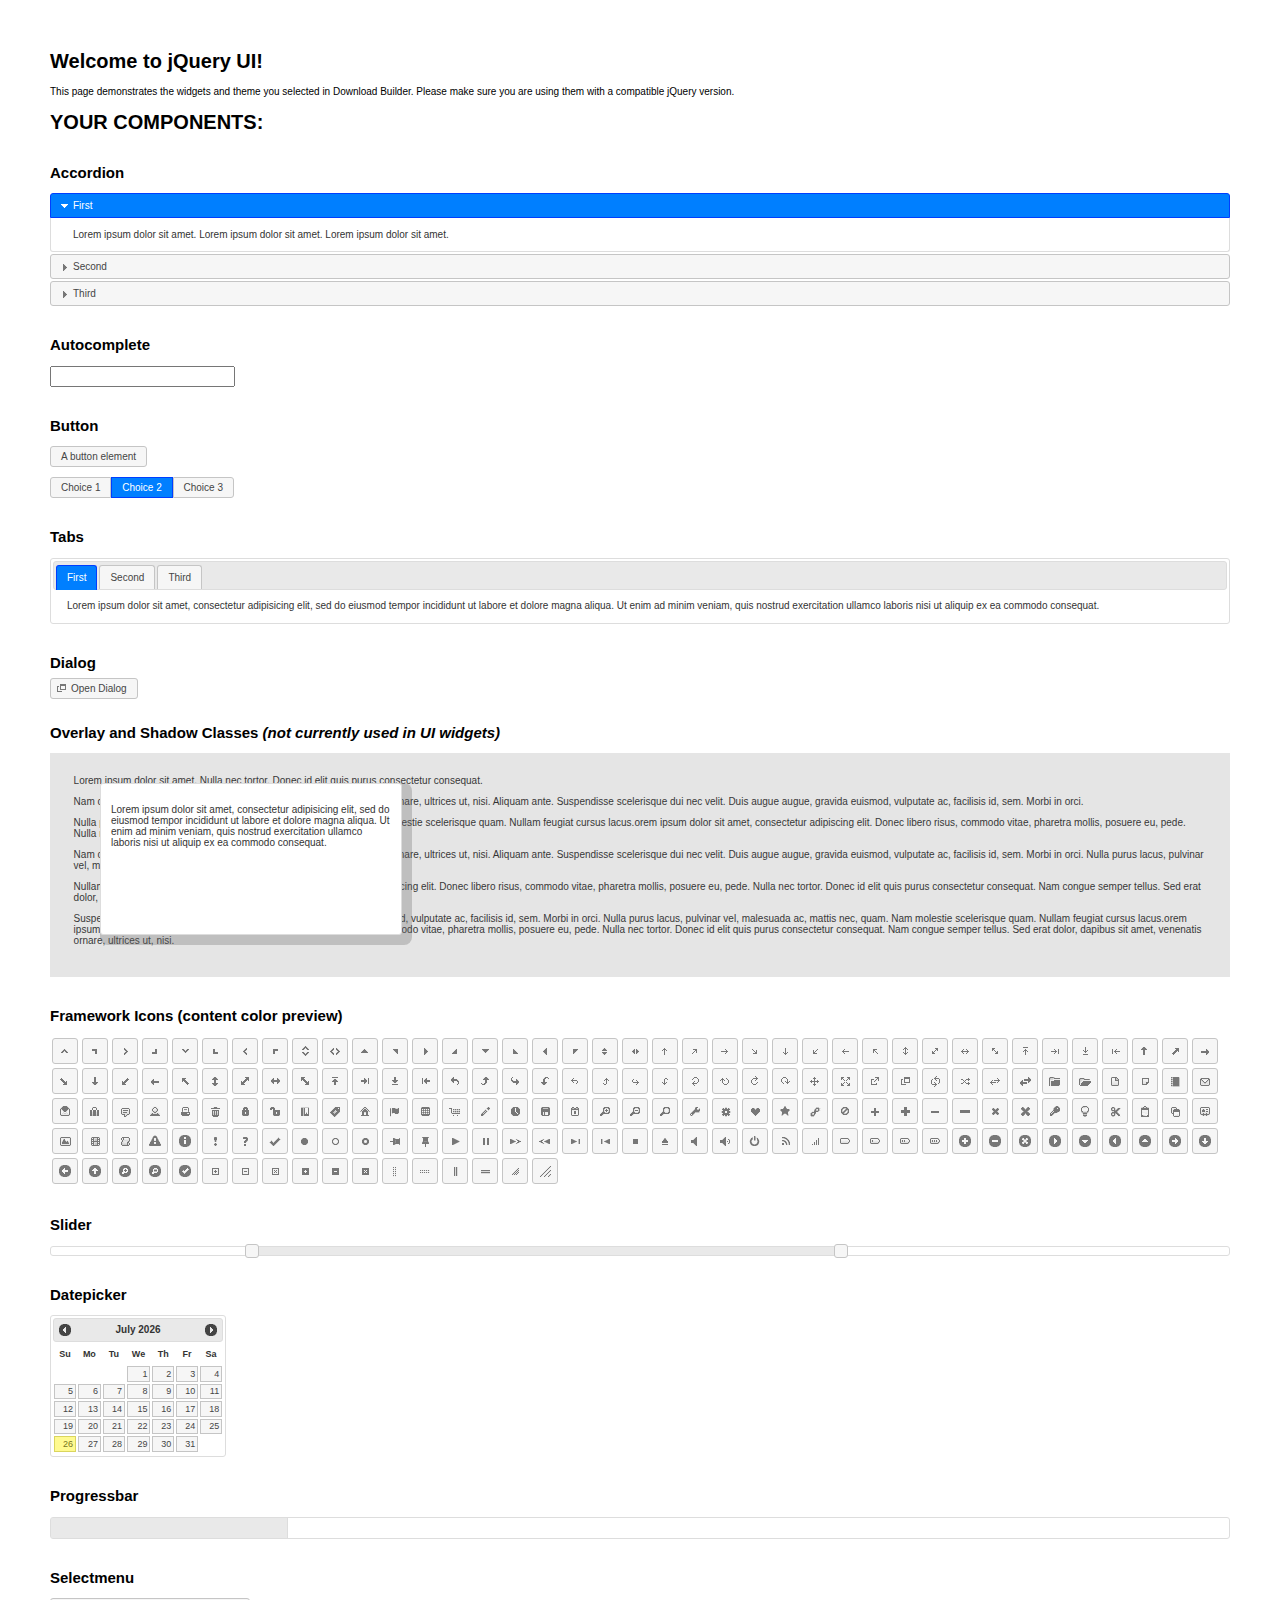
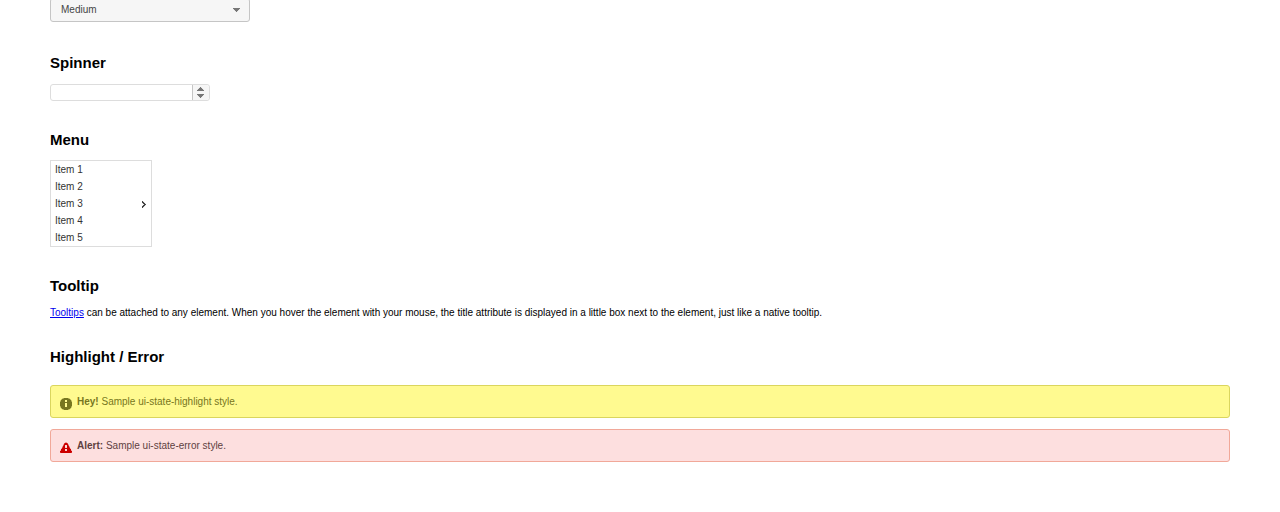
<file: lib/jquery-ui/index.html>
<!doctype html>
<html lang="us">
<head>
	<meta charset="utf-8">
	<title>jQuery UI Example Page</title>
	<link href="jquery-ui.css" rel="stylesheet">
	<style>
	body{
		font: 62.5% "Trebuchet MS", sans-serif;
		margin: 50px;
	}
	.demoHeaders {
		margin-top: 2em;
	}
	#dialog-link {
		padding: .4em 1em .4em 20px;
		text-decoration: none;
		position: relative;
	}
	#dialog-link span.ui-icon {
		margin: 0 5px 0 0;
		position: absolute;
		left: .2em;
		top: 50%;
		margin-top: -8px;
	}
	#icons {
		margin: 0;
		padding: 0;
	}
	#icons li {
		margin: 2px;
		position: relative;
		padding: 4px 0;
		cursor: pointer;
		float: left;
		list-style: none;
	}
	#icons span.ui-icon {
		float: left;
		margin: 0 4px;
	}
	.fakewindowcontain .ui-widget-overlay {
		position: absolute;
	}
	select {
		width: 200px;
	}
	</style>
</head>
<body>

<h1>Welcome to jQuery UI!</h1>

<div class="ui-widget">
	<p>This page demonstrates the widgets and theme you selected in Download Builder. Please make sure you are using them with a compatible jQuery version.</p>
</div>

<h1>YOUR COMPONENTS:</h1>


<!-- Accordion -->
<h2 class="demoHeaders">Accordion</h2>
<div id="accordion">
	<h3>First</h3>
	<div>Lorem ipsum dolor sit amet. Lorem ipsum dolor sit amet. Lorem ipsum dolor sit amet.</div>
	<h3>Second</h3>
	<div>Phasellus mattis tincidunt nibh.</div>
	<h3>Third</h3>
	<div>Nam dui erat, auctor a, dignissim quis.</div>
</div>



<!-- Autocomplete -->
<h2 class="demoHeaders">Autocomplete</h2>
<div>
	<input id="autocomplete" title="type &quot;a&quot;">
</div>



<!-- Button -->
<h2 class="demoHeaders">Button</h2>
<button id="button">A button element</button>
<form style="margin-top: 1em;">
	<div id="radioset">
		<input type="radio" id="radio1" name="radio"><label for="radio1">Choice 1</label>
		<input type="radio" id="radio2" name="radio" checked="checked"><label for="radio2">Choice 2</label>
		<input type="radio" id="radio3" name="radio"><label for="radio3">Choice 3</label>
	</div>
</form>



<!-- Tabs -->
<h2 class="demoHeaders">Tabs</h2>
<div id="tabs">
	<ul>
		<li><a href="#tabs-1">First</a></li>
		<li><a href="#tabs-2">Second</a></li>
		<li><a href="#tabs-3">Third</a></li>
	</ul>
	<div id="tabs-1">Lorem ipsum dolor sit amet, consectetur adipisicing elit, sed do eiusmod tempor incididunt ut labore et dolore magna aliqua. Ut enim ad minim veniam, quis nostrud exercitation ullamco laboris nisi ut aliquip ex ea commodo consequat.</div>
	<div id="tabs-2">Phasellus mattis tincidunt nibh. Cras orci urna, blandit id, pretium vel, aliquet ornare, felis. Maecenas scelerisque sem non nisl. Fusce sed lorem in enim dictum bibendum.</div>
	<div id="tabs-3">Nam dui erat, auctor a, dignissim quis, sollicitudin eu, felis. Pellentesque nisi urna, interdum eget, sagittis et, consequat vestibulum, lacus. Mauris porttitor ullamcorper augue.</div>
</div>



<!-- Dialog NOTE: Dialog is not generated by UI in this demo so it can be visually styled in themeroller-->
<h2 class="demoHeaders">Dialog</h2>
<p><a href="#" id="dialog-link" class="ui-state-default ui-corner-all"><span class="ui-icon ui-icon-newwin"></span>Open Dialog</a></p>

<h2 class="demoHeaders">Overlay and Shadow Classes <em>(not currently used in UI widgets)</em></h2>
<div style="position: relative; width: 96%; height: 200px; padding:1% 2%; overflow:hidden;" class="fakewindowcontain">
	<p>Lorem ipsum dolor sit amet,  Nulla nec tortor. Donec id elit quis purus consectetur consequat. </p><p>Nam congue semper tellus. Sed erat dolor, dapibus sit amet, venenatis ornare, ultrices ut, nisi. Aliquam ante. Suspendisse scelerisque dui nec velit. Duis augue augue, gravida euismod, vulputate ac, facilisis id, sem. Morbi in orci. </p><p>Nulla purus lacus, pulvinar vel, malesuada ac, mattis nec, quam. Nam molestie scelerisque quam. Nullam feugiat cursus lacus.orem ipsum dolor sit amet, consectetur adipiscing elit. Donec libero risus, commodo vitae, pharetra mollis, posuere eu, pede. Nulla nec tortor. Donec id elit quis purus consectetur consequat. </p><p>Nam congue semper tellus. Sed erat dolor, dapibus sit amet, venenatis ornare, ultrices ut, nisi. Aliquam ante. Suspendisse scelerisque dui nec velit. Duis augue augue, gravida euismod, vulputate ac, facilisis id, sem. Morbi in orci. Nulla purus lacus, pulvinar vel, malesuada ac, mattis nec, quam. Nam molestie scelerisque quam. </p><p>Nullam feugiat cursus lacus.orem ipsum dolor sit amet, consectetur adipiscing elit. Donec libero risus, commodo vitae, pharetra mollis, posuere eu, pede. Nulla nec tortor. Donec id elit quis purus consectetur consequat. Nam congue semper tellus. Sed erat dolor, dapibus sit amet, venenatis ornare, ultrices ut, nisi. Aliquam ante. </p><p>Suspendisse scelerisque dui nec velit. Duis augue augue, gravida euismod, vulputate ac, facilisis id, sem. Morbi in orci. Nulla purus lacus, pulvinar vel, malesuada ac, mattis nec, quam. Nam molestie scelerisque quam. Nullam feugiat cursus lacus.orem ipsum dolor sit amet, consectetur adipiscing elit. Donec libero risus, commodo vitae, pharetra mollis, posuere eu, pede. Nulla nec tortor. Donec id elit quis purus consectetur consequat. Nam congue semper tellus. Sed erat dolor, dapibus sit amet, venenatis ornare, ultrices ut, nisi. </p>

	<!-- ui-dialog -->
	<div class="ui-overlay"><div class="ui-widget-overlay"></div><div class="ui-widget-shadow ui-corner-all" style="width: 302px; height: 152px; position: absolute; left: 50px; top: 30px;"></div></div>
	<div style="position: absolute; width: 280px; height: 130px;left: 50px; top: 30px; padding: 10px;" class="ui-widget ui-widget-content ui-corner-all">
		<div class="ui-dialog-content ui-widget-content" style="background: none; border: 0;">
			<p>Lorem ipsum dolor sit amet, consectetur adipisicing elit, sed do eiusmod tempor incididunt ut labore et dolore magna aliqua. Ut enim ad minim veniam, quis nostrud exercitation ullamco laboris nisi ut aliquip ex ea commodo consequat.</p>
		</div>
	</div>

</div>

<!-- ui-dialog -->
<div id="dialog" title="Dialog Title">
	<p>Lorem ipsum dolor sit amet, consectetur adipisicing elit, sed do eiusmod tempor incididunt ut labore et dolore magna aliqua. Ut enim ad minim veniam, quis nostrud exercitation ullamco laboris nisi ut aliquip ex ea commodo consequat.</p>
</div>



<h2 class="demoHeaders">Framework Icons (content color preview)</h2>
<ul id="icons" class="ui-widget ui-helper-clearfix">
	<li class="ui-state-default ui-corner-all" title=".ui-icon-carat-1-n"><span class="ui-icon ui-icon-carat-1-n"></span></li>
	<li class="ui-state-default ui-corner-all" title=".ui-icon-carat-1-ne"><span class="ui-icon ui-icon-carat-1-ne"></span></li>
	<li class="ui-state-default ui-corner-all" title=".ui-icon-carat-1-e"><span class="ui-icon ui-icon-carat-1-e"></span></li>
	<li class="ui-state-default ui-corner-all" title=".ui-icon-carat-1-se"><span class="ui-icon ui-icon-carat-1-se"></span></li>
	<li class="ui-state-default ui-corner-all" title=".ui-icon-carat-1-s"><span class="ui-icon ui-icon-carat-1-s"></span></li>
	<li class="ui-state-default ui-corner-all" title=".ui-icon-carat-1-sw"><span class="ui-icon ui-icon-carat-1-sw"></span></li>
	<li class="ui-state-default ui-corner-all" title=".ui-icon-carat-1-w"><span class="ui-icon ui-icon-carat-1-w"></span></li>
	<li class="ui-state-default ui-corner-all" title=".ui-icon-carat-1-nw"><span class="ui-icon ui-icon-carat-1-nw"></span></li>
	<li class="ui-state-default ui-corner-all" title=".ui-icon-carat-2-n-s"><span class="ui-icon ui-icon-carat-2-n-s"></span></li>
	<li class="ui-state-default ui-corner-all" title=".ui-icon-carat-2-e-w"><span class="ui-icon ui-icon-carat-2-e-w"></span></li>
	<li class="ui-state-default ui-corner-all" title=".ui-icon-triangle-1-n"><span class="ui-icon ui-icon-triangle-1-n"></span></li>
	<li class="ui-state-default ui-corner-all" title=".ui-icon-triangle-1-ne"><span class="ui-icon ui-icon-triangle-1-ne"></span></li>
	<li class="ui-state-default ui-corner-all" title=".ui-icon-triangle-1-e"><span class="ui-icon ui-icon-triangle-1-e"></span></li>
	<li class="ui-state-default ui-corner-all" title=".ui-icon-triangle-1-se"><span class="ui-icon ui-icon-triangle-1-se"></span></li>
	<li class="ui-state-default ui-corner-all" title=".ui-icon-triangle-1-s"><span class="ui-icon ui-icon-triangle-1-s"></span></li>
	<li class="ui-state-default ui-corner-all" title=".ui-icon-triangle-1-sw"><span class="ui-icon ui-icon-triangle-1-sw"></span></li>
	<li class="ui-state-default ui-corner-all" title=".ui-icon-triangle-1-w"><span class="ui-icon ui-icon-triangle-1-w"></span></li>
	<li class="ui-state-default ui-corner-all" title=".ui-icon-triangle-1-nw"><span class="ui-icon ui-icon-triangle-1-nw"></span></li>
	<li class="ui-state-default ui-corner-all" title=".ui-icon-triangle-2-n-s"><span class="ui-icon ui-icon-triangle-2-n-s"></span></li>
	<li class="ui-state-default ui-corner-all" title=".ui-icon-triangle-2-e-w"><span class="ui-icon ui-icon-triangle-2-e-w"></span></li>
	<li class="ui-state-default ui-corner-all" title=".ui-icon-arrow-1-n"><span class="ui-icon ui-icon-arrow-1-n"></span></li>
	<li class="ui-state-default ui-corner-all" title=".ui-icon-arrow-1-ne"><span class="ui-icon ui-icon-arrow-1-ne"></span></li>
	<li class="ui-state-default ui-corner-all" title=".ui-icon-arrow-1-e"><span class="ui-icon ui-icon-arrow-1-e"></span></li>
	<li class="ui-state-default ui-corner-all" title=".ui-icon-arrow-1-se"><span class="ui-icon ui-icon-arrow-1-se"></span></li>
	<li class="ui-state-default ui-corner-all" title=".ui-icon-arrow-1-s"><span class="ui-icon ui-icon-arrow-1-s"></span></li>
	<li class="ui-state-default ui-corner-all" title=".ui-icon-arrow-1-sw"><span class="ui-icon ui-icon-arrow-1-sw"></span></li>
	<li class="ui-state-default ui-corner-all" title=".ui-icon-arrow-1-w"><span class="ui-icon ui-icon-arrow-1-w"></span></li>
	<li class="ui-state-default ui-corner-all" title=".ui-icon-arrow-1-nw"><span class="ui-icon ui-icon-arrow-1-nw"></span></li>
	<li class="ui-state-default ui-corner-all" title=".ui-icon-arrow-2-n-s"><span class="ui-icon ui-icon-arrow-2-n-s"></span></li>
	<li class="ui-state-default ui-corner-all" title=".ui-icon-arrow-2-ne-sw"><span class="ui-icon ui-icon-arrow-2-ne-sw"></span></li>
	<li class="ui-state-default ui-corner-all" title=".ui-icon-arrow-2-e-w"><span class="ui-icon ui-icon-arrow-2-e-w"></span></li>
	<li class="ui-state-default ui-corner-all" title=".ui-icon-arrow-2-se-nw"><span class="ui-icon ui-icon-arrow-2-se-nw"></span></li>
	<li class="ui-state-default ui-corner-all" title=".ui-icon-arrowstop-1-n"><span class="ui-icon ui-icon-arrowstop-1-n"></span></li>
	<li class="ui-state-default ui-corner-all" title=".ui-icon-arrowstop-1-e"><span class="ui-icon ui-icon-arrowstop-1-e"></span></li>
	<li class="ui-state-default ui-corner-all" title=".ui-icon-arrowstop-1-s"><span class="ui-icon ui-icon-arrowstop-1-s"></span></li>
	<li class="ui-state-default ui-corner-all" title=".ui-icon-arrowstop-1-w"><span class="ui-icon ui-icon-arrowstop-1-w"></span></li>
	<li class="ui-state-default ui-corner-all" title=".ui-icon-arrowthick-1-n"><span class="ui-icon ui-icon-arrowthick-1-n"></span></li>
	<li class="ui-state-default ui-corner-all" title=".ui-icon-arrowthick-1-ne"><span class="ui-icon ui-icon-arrowthick-1-ne"></span></li>
	<li class="ui-state-default ui-corner-all" title=".ui-icon-arrowthick-1-e"><span class="ui-icon ui-icon-arrowthick-1-e"></span></li>
	<li class="ui-state-default ui-corner-all" title=".ui-icon-arrowthick-1-se"><span class="ui-icon ui-icon-arrowthick-1-se"></span></li>
	<li class="ui-state-default ui-corner-all" title=".ui-icon-arrowthick-1-s"><span class="ui-icon ui-icon-arrowthick-1-s"></span></li>
	<li class="ui-state-default ui-corner-all" title=".ui-icon-arrowthick-1-sw"><span class="ui-icon ui-icon-arrowthick-1-sw"></span></li>
	<li class="ui-state-default ui-corner-all" title=".ui-icon-arrowthick-1-w"><span class="ui-icon ui-icon-arrowthick-1-w"></span></li>
	<li class="ui-state-default ui-corner-all" title=".ui-icon-arrowthick-1-nw"><span class="ui-icon ui-icon-arrowthick-1-nw"></span></li>
	<li class="ui-state-default ui-corner-all" title=".ui-icon-arrowthick-2-n-s"><span class="ui-icon ui-icon-arrowthick-2-n-s"></span></li>
	<li class="ui-state-default ui-corner-all" title=".ui-icon-arrowthick-2-ne-sw"><span class="ui-icon ui-icon-arrowthick-2-ne-sw"></span></li>
	<li class="ui-state-default ui-corner-all" title=".ui-icon-arrowthick-2-e-w"><span class="ui-icon ui-icon-arrowthick-2-e-w"></span></li>
	<li class="ui-state-default ui-corner-all" title=".ui-icon-arrowthick-2-se-nw"><span class="ui-icon ui-icon-arrowthick-2-se-nw"></span></li>
	<li class="ui-state-default ui-corner-all" title=".ui-icon-arrowthickstop-1-n"><span class="ui-icon ui-icon-arrowthickstop-1-n"></span></li>
	<li class="ui-state-default ui-corner-all" title=".ui-icon-arrowthickstop-1-e"><span class="ui-icon ui-icon-arrowthickstop-1-e"></span></li>
	<li class="ui-state-default ui-corner-all" title=".ui-icon-arrowthickstop-1-s"><span class="ui-icon ui-icon-arrowthickstop-1-s"></span></li>
	<li class="ui-state-default ui-corner-all" title=".ui-icon-arrowthickstop-1-w"><span class="ui-icon ui-icon-arrowthickstop-1-w"></span></li>
	<li class="ui-state-default ui-corner-all" title=".ui-icon-arrowreturnthick-1-w"><span class="ui-icon ui-icon-arrowreturnthick-1-w"></span></li>
	<li class="ui-state-default ui-corner-all" title=".ui-icon-arrowreturnthick-1-n"><span class="ui-icon ui-icon-arrowreturnthick-1-n"></span></li>
	<li class="ui-state-default ui-corner-all" title=".ui-icon-arrowreturnthick-1-e"><span class="ui-icon ui-icon-arrowreturnthick-1-e"></span></li>
	<li class="ui-state-default ui-corner-all" title=".ui-icon-arrowreturnthick-1-s"><span class="ui-icon ui-icon-arrowreturnthick-1-s"></span></li>
	<li class="ui-state-default ui-corner-all" title=".ui-icon-arrowreturn-1-w"><span class="ui-icon ui-icon-arrowreturn-1-w"></span></li>
	<li class="ui-state-default ui-corner-all" title=".ui-icon-arrowreturn-1-n"><span class="ui-icon ui-icon-arrowreturn-1-n"></span></li>
	<li class="ui-state-default ui-corner-all" title=".ui-icon-arrowreturn-1-e"><span class="ui-icon ui-icon-arrowreturn-1-e"></span></li>
	<li class="ui-state-default ui-corner-all" title=".ui-icon-arrowreturn-1-s"><span class="ui-icon ui-icon-arrowreturn-1-s"></span></li>
	<li class="ui-state-default ui-corner-all" title=".ui-icon-arrowrefresh-1-w"><span class="ui-icon ui-icon-arrowrefresh-1-w"></span></li>
	<li class="ui-state-default ui-corner-all" title=".ui-icon-arrowrefresh-1-n"><span class="ui-icon ui-icon-arrowrefresh-1-n"></span></li>
	<li class="ui-state-default ui-corner-all" title=".ui-icon-arrowrefresh-1-e"><span class="ui-icon ui-icon-arrowrefresh-1-e"></span></li>
	<li class="ui-state-default ui-corner-all" title=".ui-icon-arrowrefresh-1-s"><span class="ui-icon ui-icon-arrowrefresh-1-s"></span></li>
	<li class="ui-state-default ui-corner-all" title=".ui-icon-arrow-4"><span class="ui-icon ui-icon-arrow-4"></span></li>
	<li class="ui-state-default ui-corner-all" title=".ui-icon-arrow-4-diag"><span class="ui-icon ui-icon-arrow-4-diag"></span></li>
	<li class="ui-state-default ui-corner-all" title=".ui-icon-extlink"><span class="ui-icon ui-icon-extlink"></span></li>
	<li class="ui-state-default ui-corner-all" title=".ui-icon-newwin"><span class="ui-icon ui-icon-newwin"></span></li>
	<li class="ui-state-default ui-corner-all" title=".ui-icon-refresh"><span class="ui-icon ui-icon-refresh"></span></li>
	<li class="ui-state-default ui-corner-all" title=".ui-icon-shuffle"><span class="ui-icon ui-icon-shuffle"></span></li>
	<li class="ui-state-default ui-corner-all" title=".ui-icon-transfer-e-w"><span class="ui-icon ui-icon-transfer-e-w"></span></li>
	<li class="ui-state-default ui-corner-all" title=".ui-icon-transferthick-e-w"><span class="ui-icon ui-icon-transferthick-e-w"></span></li>
	<li class="ui-state-default ui-corner-all" title=".ui-icon-folder-collapsed"><span class="ui-icon ui-icon-folder-collapsed"></span></li>
	<li class="ui-state-default ui-corner-all" title=".ui-icon-folder-open"><span class="ui-icon ui-icon-folder-open"></span></li>
	<li class="ui-state-default ui-corner-all" title=".ui-icon-document"><span class="ui-icon ui-icon-document"></span></li>
	<li class="ui-state-default ui-corner-all" title=".ui-icon-document-b"><span class="ui-icon ui-icon-document-b"></span></li>
	<li class="ui-state-default ui-corner-all" title=".ui-icon-note"><span class="ui-icon ui-icon-note"></span></li>
	<li class="ui-state-default ui-corner-all" title=".ui-icon-mail-closed"><span class="ui-icon ui-icon-mail-closed"></span></li>
	<li class="ui-state-default ui-corner-all" title=".ui-icon-mail-open"><span class="ui-icon ui-icon-mail-open"></span></li>
	<li class="ui-state-default ui-corner-all" title=".ui-icon-suitcase"><span class="ui-icon ui-icon-suitcase"></span></li>
	<li class="ui-state-default ui-corner-all" title=".ui-icon-comment"><span class="ui-icon ui-icon-comment"></span></li>
	<li class="ui-state-default ui-corner-all" title=".ui-icon-person"><span class="ui-icon ui-icon-person"></span></li>
	<li class="ui-state-default ui-corner-all" title=".ui-icon-print"><span class="ui-icon ui-icon-print"></span></li>
	<li class="ui-state-default ui-corner-all" title=".ui-icon-trash"><span class="ui-icon ui-icon-trash"></span></li>
	<li class="ui-state-default ui-corner-all" title=".ui-icon-locked"><span class="ui-icon ui-icon-locked"></span></li>
	<li class="ui-state-default ui-corner-all" title=".ui-icon-unlocked"><span class="ui-icon ui-icon-unlocked"></span></li>
	<li class="ui-state-default ui-corner-all" title=".ui-icon-bookmark"><span class="ui-icon ui-icon-bookmark"></span></li>
	<li class="ui-state-default ui-corner-all" title=".ui-icon-tag"><span class="ui-icon ui-icon-tag"></span></li>
	<li class="ui-state-default ui-corner-all" title=".ui-icon-home"><span class="ui-icon ui-icon-home"></span></li>
	<li class="ui-state-default ui-corner-all" title=".ui-icon-flag"><span class="ui-icon ui-icon-flag"></span></li>
	<li class="ui-state-default ui-corner-all" title=".ui-icon-calculator"><span class="ui-icon ui-icon-calculator"></span></li>
	<li class="ui-state-default ui-corner-all" title=".ui-icon-cart"><span class="ui-icon ui-icon-cart"></span></li>
	<li class="ui-state-default ui-corner-all" title=".ui-icon-pencil"><span class="ui-icon ui-icon-pencil"></span></li>
	<li class="ui-state-default ui-corner-all" title=".ui-icon-clock"><span class="ui-icon ui-icon-clock"></span></li>
	<li class="ui-state-default ui-corner-all" title=".ui-icon-disk"><span class="ui-icon ui-icon-disk"></span></li>
	<li class="ui-state-default ui-corner-all" title=".ui-icon-calendar"><span class="ui-icon ui-icon-calendar"></span></li>
	<li class="ui-state-default ui-corner-all" title=".ui-icon-zoomin"><span class="ui-icon ui-icon-zoomin"></span></li>
	<li class="ui-state-default ui-corner-all" title=".ui-icon-zoomout"><span class="ui-icon ui-icon-zoomout"></span></li>
	<li class="ui-state-default ui-corner-all" title=".ui-icon-search"><span class="ui-icon ui-icon-search"></span></li>
	<li class="ui-state-default ui-corner-all" title=".ui-icon-wrench"><span class="ui-icon ui-icon-wrench"></span></li>
	<li class="ui-state-default ui-corner-all" title=".ui-icon-gear"><span class="ui-icon ui-icon-gear"></span></li>
	<li class="ui-state-default ui-corner-all" title=".ui-icon-heart"><span class="ui-icon ui-icon-heart"></span></li>
	<li class="ui-state-default ui-corner-all" title=".ui-icon-star"><span class="ui-icon ui-icon-star"></span></li>
	<li class="ui-state-default ui-corner-all" title=".ui-icon-link"><span class="ui-icon ui-icon-link"></span></li>
	<li class="ui-state-default ui-corner-all" title=".ui-icon-cancel"><span class="ui-icon ui-icon-cancel"></span></li>
	<li class="ui-state-default ui-corner-all" title=".ui-icon-plus"><span class="ui-icon ui-icon-plus"></span></li>
	<li class="ui-state-default ui-corner-all" title=".ui-icon-plusthick"><span class="ui-icon ui-icon-plusthick"></span></li>
	<li class="ui-state-default ui-corner-all" title=".ui-icon-minus"><span class="ui-icon ui-icon-minus"></span></li>
	<li class="ui-state-default ui-corner-all" title=".ui-icon-minusthick"><span class="ui-icon ui-icon-minusthick"></span></li>
	<li class="ui-state-default ui-corner-all" title=".ui-icon-close"><span class="ui-icon ui-icon-close"></span></li>
	<li class="ui-state-default ui-corner-all" title=".ui-icon-closethick"><span class="ui-icon ui-icon-closethick"></span></li>
	<li class="ui-state-default ui-corner-all" title=".ui-icon-key"><span class="ui-icon ui-icon-key"></span></li>
	<li class="ui-state-default ui-corner-all" title=".ui-icon-lightbulb"><span class="ui-icon ui-icon-lightbulb"></span></li>
	<li class="ui-state-default ui-corner-all" title=".ui-icon-scissors"><span class="ui-icon ui-icon-scissors"></span></li>
	<li class="ui-state-default ui-corner-all" title=".ui-icon-clipboard"><span class="ui-icon ui-icon-clipboard"></span></li>
	<li class="ui-state-default ui-corner-all" title=".ui-icon-copy"><span class="ui-icon ui-icon-copy"></span></li>
	<li class="ui-state-default ui-corner-all" title=".ui-icon-contact"><span class="ui-icon ui-icon-contact"></span></li>
	<li class="ui-state-default ui-corner-all" title=".ui-icon-image"><span class="ui-icon ui-icon-image"></span></li>
	<li class="ui-state-default ui-corner-all" title=".ui-icon-video"><span class="ui-icon ui-icon-video"></span></li>
	<li class="ui-state-default ui-corner-all" title=".ui-icon-script"><span class="ui-icon ui-icon-script"></span></li>
	<li class="ui-state-default ui-corner-all" title=".ui-icon-alert"><span class="ui-icon ui-icon-alert"></span></li>
	<li class="ui-state-default ui-corner-all" title=".ui-icon-info"><span class="ui-icon ui-icon-info"></span></li>
	<li class="ui-state-default ui-corner-all" title=".ui-icon-notice"><span class="ui-icon ui-icon-notice"></span></li>
	<li class="ui-state-default ui-corner-all" title=".ui-icon-help"><span class="ui-icon ui-icon-help"></span></li>
	<li class="ui-state-default ui-corner-all" title=".ui-icon-check"><span class="ui-icon ui-icon-check"></span></li>
	<li class="ui-state-default ui-corner-all" title=".ui-icon-bullet"><span class="ui-icon ui-icon-bullet"></span></li>
	<li class="ui-state-default ui-corner-all" title=".ui-icon-radio-off"><span class="ui-icon ui-icon-radio-off"></span></li>
	<li class="ui-state-default ui-corner-all" title=".ui-icon-radio-on"><span class="ui-icon ui-icon-radio-on"></span></li>
	<li class="ui-state-default ui-corner-all" title=".ui-icon-pin-w"><span class="ui-icon ui-icon-pin-w"></span></li>
	<li class="ui-state-default ui-corner-all" title=".ui-icon-pin-s"><span class="ui-icon ui-icon-pin-s"></span></li>
	<li class="ui-state-default ui-corner-all" title=".ui-icon-play"><span class="ui-icon ui-icon-play"></span></li>
	<li class="ui-state-default ui-corner-all" title=".ui-icon-pause"><span class="ui-icon ui-icon-pause"></span></li>
	<li class="ui-state-default ui-corner-all" title=".ui-icon-seek-next"><span class="ui-icon ui-icon-seek-next"></span></li>
	<li class="ui-state-default ui-corner-all" title=".ui-icon-seek-prev"><span class="ui-icon ui-icon-seek-prev"></span></li>
	<li class="ui-state-default ui-corner-all" title=".ui-icon-seek-end"><span class="ui-icon ui-icon-seek-end"></span></li>
	<li class="ui-state-default ui-corner-all" title=".ui-icon-seek-first"><span class="ui-icon ui-icon-seek-first"></span></li>
	<li class="ui-state-default ui-corner-all" title=".ui-icon-stop"><span class="ui-icon ui-icon-stop"></span></li>
	<li class="ui-state-default ui-corner-all" title=".ui-icon-eject"><span class="ui-icon ui-icon-eject"></span></li>
	<li class="ui-state-default ui-corner-all" title=".ui-icon-volume-off"><span class="ui-icon ui-icon-volume-off"></span></li>
	<li class="ui-state-default ui-corner-all" title=".ui-icon-volume-on"><span class="ui-icon ui-icon-volume-on"></span></li>
	<li class="ui-state-default ui-corner-all" title=".ui-icon-power"><span class="ui-icon ui-icon-power"></span></li>
	<li class="ui-state-default ui-corner-all" title=".ui-icon-signal-diag"><span class="ui-icon ui-icon-signal-diag"></span></li>
	<li class="ui-state-default ui-corner-all" title=".ui-icon-signal"><span class="ui-icon ui-icon-signal"></span></li>
	<li class="ui-state-default ui-corner-all" title=".ui-icon-battery-0"><span class="ui-icon ui-icon-battery-0"></span></li>
	<li class="ui-state-default ui-corner-all" title=".ui-icon-battery-1"><span class="ui-icon ui-icon-battery-1"></span></li>
	<li class="ui-state-default ui-corner-all" title=".ui-icon-battery-2"><span class="ui-icon ui-icon-battery-2"></span></li>
	<li class="ui-state-default ui-corner-all" title=".ui-icon-battery-3"><span class="ui-icon ui-icon-battery-3"></span></li>
	<li class="ui-state-default ui-corner-all" title=".ui-icon-circle-plus"><span class="ui-icon ui-icon-circle-plus"></span></li>
	<li class="ui-state-default ui-corner-all" title=".ui-icon-circle-minus"><span class="ui-icon ui-icon-circle-minus"></span></li>
	<li class="ui-state-default ui-corner-all" title=".ui-icon-circle-close"><span class="ui-icon ui-icon-circle-close"></span></li>
	<li class="ui-state-default ui-corner-all" title=".ui-icon-circle-triangle-e"><span class="ui-icon ui-icon-circle-triangle-e"></span></li>
	<li class="ui-state-default ui-corner-all" title=".ui-icon-circle-triangle-s"><span class="ui-icon ui-icon-circle-triangle-s"></span></li>
	<li class="ui-state-default ui-corner-all" title=".ui-icon-circle-triangle-w"><span class="ui-icon ui-icon-circle-triangle-w"></span></li>
	<li class="ui-state-default ui-corner-all" title=".ui-icon-circle-triangle-n"><span class="ui-icon ui-icon-circle-triangle-n"></span></li>
	<li class="ui-state-default ui-corner-all" title=".ui-icon-circle-arrow-e"><span class="ui-icon ui-icon-circle-arrow-e"></span></li>
	<li class="ui-state-default ui-corner-all" title=".ui-icon-circle-arrow-s"><span class="ui-icon ui-icon-circle-arrow-s"></span></li>
	<li class="ui-state-default ui-corner-all" title=".ui-icon-circle-arrow-w"><span class="ui-icon ui-icon-circle-arrow-w"></span></li>
	<li class="ui-state-default ui-corner-all" title=".ui-icon-circle-arrow-n"><span class="ui-icon ui-icon-circle-arrow-n"></span></li>
	<li class="ui-state-default ui-corner-all" title=".ui-icon-circle-zoomin"><span class="ui-icon ui-icon-circle-zoomin"></span></li>
	<li class="ui-state-default ui-corner-all" title=".ui-icon-circle-zoomout"><span class="ui-icon ui-icon-circle-zoomout"></span></li>
	<li class="ui-state-default ui-corner-all" title=".ui-icon-circle-check"><span class="ui-icon ui-icon-circle-check"></span></li>
	<li class="ui-state-default ui-corner-all" title=".ui-icon-circlesmall-plus"><span class="ui-icon ui-icon-circlesmall-plus"></span></li>
	<li class="ui-state-default ui-corner-all" title=".ui-icon-circlesmall-minus"><span class="ui-icon ui-icon-circlesmall-minus"></span></li>
	<li class="ui-state-default ui-corner-all" title=".ui-icon-circlesmall-close"><span class="ui-icon ui-icon-circlesmall-close"></span></li>
	<li class="ui-state-default ui-corner-all" title=".ui-icon-squaresmall-plus"><span class="ui-icon ui-icon-squaresmall-plus"></span></li>
	<li class="ui-state-default ui-corner-all" title=".ui-icon-squaresmall-minus"><span class="ui-icon ui-icon-squaresmall-minus"></span></li>
	<li class="ui-state-default ui-corner-all" title=".ui-icon-squaresmall-close"><span class="ui-icon ui-icon-squaresmall-close"></span></li>
	<li class="ui-state-default ui-corner-all" title=".ui-icon-grip-dotted-vertical"><span class="ui-icon ui-icon-grip-dotted-vertical"></span></li>
	<li class="ui-state-default ui-corner-all" title=".ui-icon-grip-dotted-horizontal"><span class="ui-icon ui-icon-grip-dotted-horizontal"></span></li>
	<li class="ui-state-default ui-corner-all" title=".ui-icon-grip-solid-vertical"><span class="ui-icon ui-icon-grip-solid-vertical"></span></li>
	<li class="ui-state-default ui-corner-all" title=".ui-icon-grip-solid-horizontal"><span class="ui-icon ui-icon-grip-solid-horizontal"></span></li>
	<li class="ui-state-default ui-corner-all" title=".ui-icon-gripsmall-diagonal-se"><span class="ui-icon ui-icon-gripsmall-diagonal-se"></span></li>
	<li class="ui-state-default ui-corner-all" title=".ui-icon-grip-diagonal-se"><span class="ui-icon ui-icon-grip-diagonal-se"></span></li>
</ul>


<!-- Slider -->
<h2 class="demoHeaders">Slider</h2>
<div id="slider"></div>



<!-- Datepicker -->
<h2 class="demoHeaders">Datepicker</h2>
<div id="datepicker"></div>



<!-- Progressbar -->
<h2 class="demoHeaders">Progressbar</h2>
<div id="progressbar"></div>



<!-- Progressbar -->
<h2 class="demoHeaders">Selectmenu</h2>
<select id="selectmenu">
	<option>Slower</option>
	<option>Slow</option>
	<option selected="selected">Medium</option>
	<option>Fast</option>
	<option>Faster</option>
</select>



<!-- Spinner -->
<h2 class="demoHeaders">Spinner</h2>
<input id="spinner">



<!-- Menu -->
<h2 class="demoHeaders">Menu</h2>
<ul style="width:100px;" id="menu">
	<li>Item 1</li>
	<li>Item 2</li>
	<li>Item 3
		<ul>
			<li>Item 3-1</li>
			<li>Item 3-2</li>
			<li>Item 3-3</li>
			<li>Item 3-4</li>
			<li>Item 3-5</li>
		</ul>
	</li>
	<li>Item 4</li>
	<li>Item 5</li>
</ul>



<!-- Tooltip -->
<h2 class="demoHeaders">Tooltip</h2>
<p id="tooltip">
	<a href="#" title="That&apos;s what this widget is">Tooltips</a> can be attached to any element. When you hover
the element with your mouse, the title attribute is displayed in a little box next to the element, just like a native tooltip.
</p>


<!-- Highlight / Error -->
<h2 class="demoHeaders">Highlight / Error</h2>
<div class="ui-widget">
	<div class="ui-state-highlight ui-corner-all" style="margin-top: 20px; padding: 0 .7em;">
		<p><span class="ui-icon ui-icon-info" style="float: left; margin-right: .3em;"></span>
		<strong>Hey!</strong> Sample ui-state-highlight style.</p>
	</div>
</div>
<br>
<div class="ui-widget">
	<div class="ui-state-error ui-corner-all" style="padding: 0 .7em;">
		<p><span class="ui-icon ui-icon-alert" style="float: left; margin-right: .3em;"></span>
		<strong>Alert:</strong> Sample ui-state-error style.</p>
	</div>
</div>

<script src="external/jquery/jquery.js"></script>
<script src="jquery-ui.js"></script>
<script>

$( "#accordion" ).accordion();



var availableTags = [
	"ActionScript",
	"AppleScript",
	"Asp",
	"BASIC",
	"C",
	"C++",
	"Clojure",
	"COBOL",
	"ColdFusion",
	"Erlang",
	"Fortran",
	"Groovy",
	"Haskell",
	"Java",
	"JavaScript",
	"Lisp",
	"Perl",
	"PHP",
	"Python",
	"Ruby",
	"Scala",
	"Scheme"
];
$( "#autocomplete" ).autocomplete({
	source: availableTags
});



$( "#button" ).button();
$( "#radioset" ).buttonset();



$( "#tabs" ).tabs();



$( "#dialog" ).dialog({
	autoOpen: false,
	width: 400,
	buttons: [
		{
			text: "Ok",
			click: function() {
				$( this ).dialog( "close" );
			}
		},
		{
			text: "Cancel",
			click: function() {
				$( this ).dialog( "close" );
			}
		}
	]
});

// Link to open the dialog
$( "#dialog-link" ).click(function( event ) {
	$( "#dialog" ).dialog( "open" );
	event.preventDefault();
});



$( "#datepicker" ).datepicker({
	inline: true
});



$( "#slider" ).slider({
	range: true,
	values: [ 17, 67 ]
});



$( "#progressbar" ).progressbar({
	value: 20
});



$( "#spinner" ).spinner();



$( "#menu" ).menu();



$( "#tooltip" ).tooltip();



$( "#selectmenu" ).selectmenu();


// Hover states on the static widgets
$( "#dialog-link, #icons li" ).hover(
	function() {
		$( this ).addClass( "ui-state-hover" );
	},
	function() {
		$( this ).removeClass( "ui-state-hover" );
	}
);
</script>
</body>
</html>
</file>
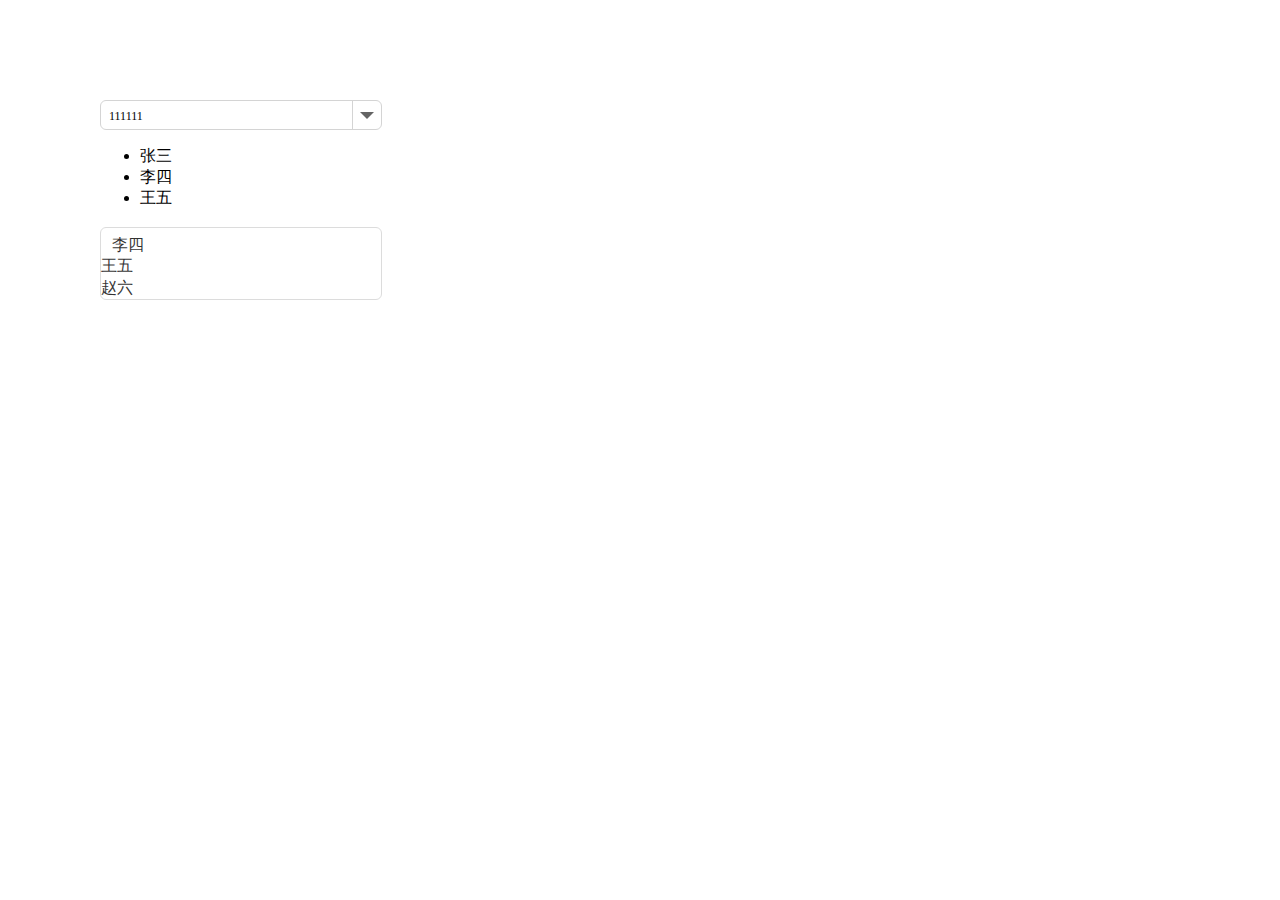
<file: components/vDatePicker/vDatePickerDemo.html>
<!DOCTYPE html >
<html xmlns="http://www.w3.org/1999/xhtml">
	<head>
		<meta http-equiv="Content-Type" content="text/html; charset=utf-8" />
	</head>
	<body>
		<div style="position:absolute;left: 100px;top: 100px; ">
			<div class="select_Container" style="width:280px;height:28px;border:1.5px solid #D4D4D4;border-radius:6px;cursor: pointer;">
				<div class="select_Content" style="width: 240px;float: left;min-width: 70px;height: 28px;padding-left:3px;">
					<input class="select_Input" style="width: 247px;height: 28px; background-color: transparent; border: none;min-width: 40px;font-size: 12px;padding-left: 5px;font-family: '微软雅黑';cursor: pointer;" value="111111" readonly>
				</div>
				<div class="select_btn" style="width: 28px;height: 28px;float: right;border-left: 1px solid #D4D4D4;cursor: pointer;">
					<div class="select_btn_arrow" style="border:7px solid transparent;width:0;height:0;border-top-color: #646464;margin: 11px auto;"></div>
				</div>
			</div>

			<div class="select_itemBox" style="width:130px" >
				<ul>
					<li data-index="0" data="1">
						<div class="select_item_0" style="width:115px">张三</div>
					</li>
					<li data-index="0" data="2">
						<div class="select_item_1" style="width:115px ">李四</div>
					</li>
					<li data-index="0" data="3">
						<div class="select_item_2" style="width:115px ">王五</div>
					</li>
				</ul>
			</div>



			<div class="select_itemBox" style="position: relative;background-color: white;opacity: 0.8;width: 280px;top: 2px;height: auto;border: 1px solid #D4D4D4;border-radius: 6px;" >
				<ul style="list-style: none;margin: 5px 0 0 0;padding: 0;">
					<li data-index="0" data="152" style="position: relative;height: 22px;line-height: 22px;">
						<div class="select_item_0" style="width:290px;margin-left: 5px;height: 100%;border: 1px solid transparent;border-radius: 3px;padding-left: 5px;cursor: pointer;">
							李四
						</div>
					</li>
					<li data-index="1" data="152" style="position: relative;height: 22px;line-height: 22px;">
						<div class="select_item_1" style="width:290px">
							王五
						</div>
					</li>
					<li data-index="2" data="152" style="position: relative;height: 22px;line-height: 22px;">
						<div class="select_item_2" style="width:290px">
							赵六
						</div>
					</li>
				</ul>
			</div>
		</div>
	</body>
	<script type="text/javascript">
	    window.onload = function(){
	    	
	    }
	</script>
</html>
</file>
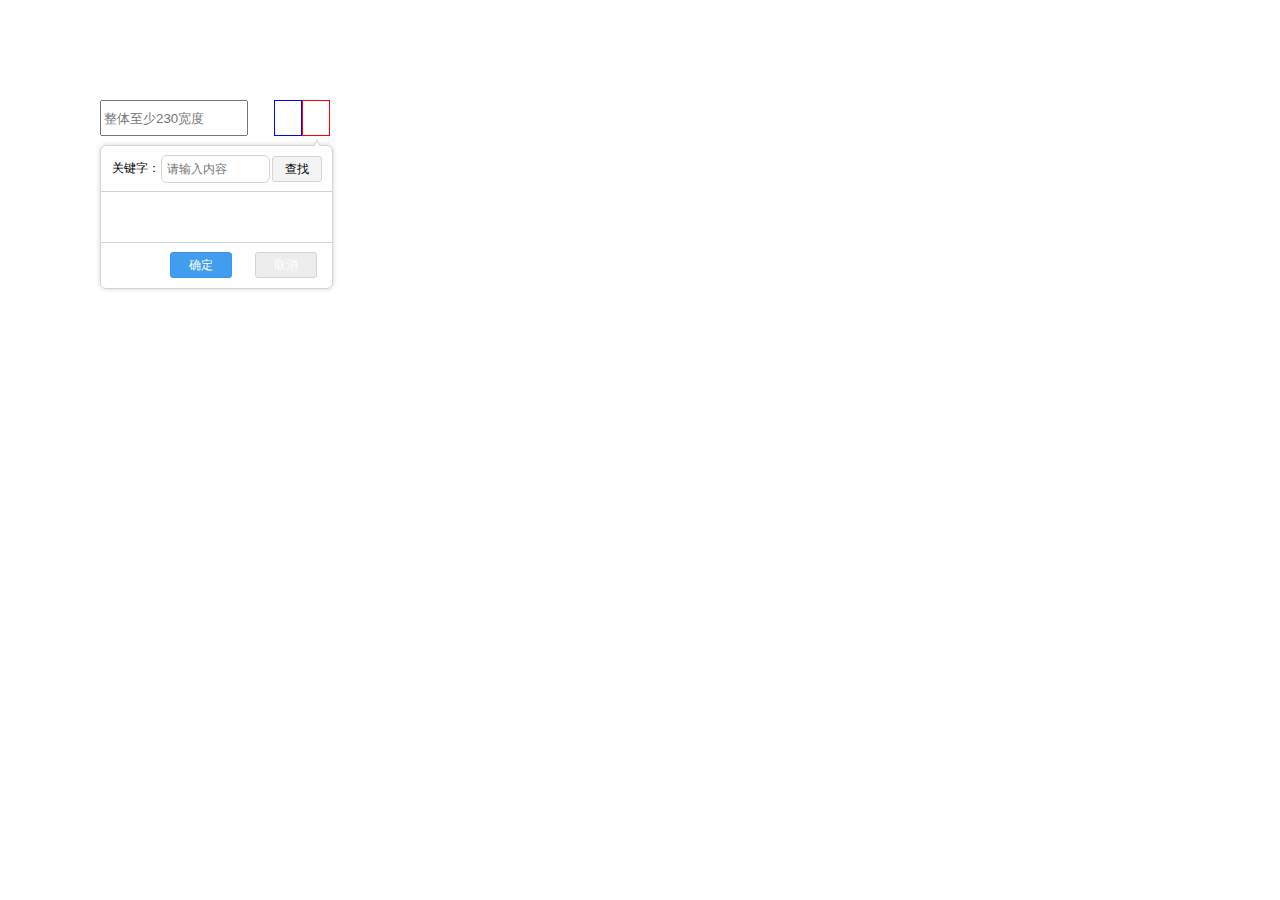
<file: components/vObjectSelector/vObjectSelectorDemo.html>
<!DOCTYPE html >
<html xmlns="http://www.w3.org/1999/xhtml">
	<head>
		<meta http-equiv="Content-Type" content="text/html; charset=utf-8" />
	</head>
	<body>
		<div style="position:absolute;left: 100px;top: 100px; ">
			<div class="ObjectSelector_Container" style="width:230px;height:30px;">
	    		<input class="ObjectSelector_Input" data="78" style="width:140px;height:30px;" placeHolder="整体至少230宽度" type="text">
            	<div class="ObjectSelector_btn glyphicon glyphicon-th-list" style="width:26px;height:34px;border:1px solid red;float:right;" ></div>
            	<div class="ObjectSelector_Error glyphicon glyphicon-remove-circle" style="width:26px;height:34px;border:1px solid blue;float:right;"></div>
            </div>
            <div class="ObjectSelector_Selection" style="position: relative;width: 100%;border: 1px solid #D4D4D4;margin-top: 15px;height: auto;border-radius: 6px;box-shadow: 0 0 5px #D4D4D4;">
            	<span class="triangle" style="color: #ffffff;font-size: 10px;text-shadow: 0 -2px 0 #D4D4D4;position: absolute;top: -8px;right: 10px;">▲</span>
            	<div class="ObjectSelector_top" style="width: 100%;border-bottom: 1px solid #D4D4D4;height: 45px;">
            		<div class="ObjectSelector_key" style="float: left;width: 50px;text-align: center;font-size: 12px;line-height: 45px;margin-left: 10px;overflow: hidden;">关键字：</div>
            		<input class="ObjectSelector_SearchInput" placeHolder="请输入内容" style="float: left;height: 24px;line-height: 24px;background-color: white;min-width: 100px; width:100px; font-size: 12px;padding-left: 5px;font-family: 微软雅黑;margin-top: 9px;border: 1px solid #D4D4D4;border-radius: 6px;" />
            		<div class="ObjectSelector_SearchBtn" style="float: right;width: 48px;height: 24px;text-align: center;background-color: #F4F4F4;border: 1px solid #D4D4D4;border-radius: 3px;margin-right: 10px;margin-top: 10px;font-size: 12px;cursor: -webkit-zoom-in;line-height:24px;">查找</div>
            	</div>
            	<div class="ObjectSelector_middle" style="width:100%;height:50px;">
            		
            	</div>
            	<div class="ObjectSelector_buttom" style="width: 100%;border-top: 1px solid #D4D4D4;height: 45px;">
            		<div class=" ObjectSelector_Sel_SubmitBtn" style="width: 60px;height: 24px;border: 1px solid #3A97E6;border-radius: 3px;background-color: #419EEE;color: white;font-size: 12px;float: left;margin-left: 30%;margin-top: 9px;text-align: center;line-height: 24px;cursor: pointer;">确定</div>
            		<div class=" ObjectSelector_Sel_CancelBtn" style="width: 60px;height: 24px;border: 1px solid #D4D4D4;border-radius: 3px;background-color: #EDEDED;color: white;font-size: 12px;float: left;margin-left: 10%;margin-top: 9px;text-align: center;line-height: 24px;cursor: pointer;">取消</div>
            	</div>
            </div>
		</div>
	</body>
	<script type="text/javascript">
	    window.onload = function(){
	    	
	    }
	</script>
</html>
</file>
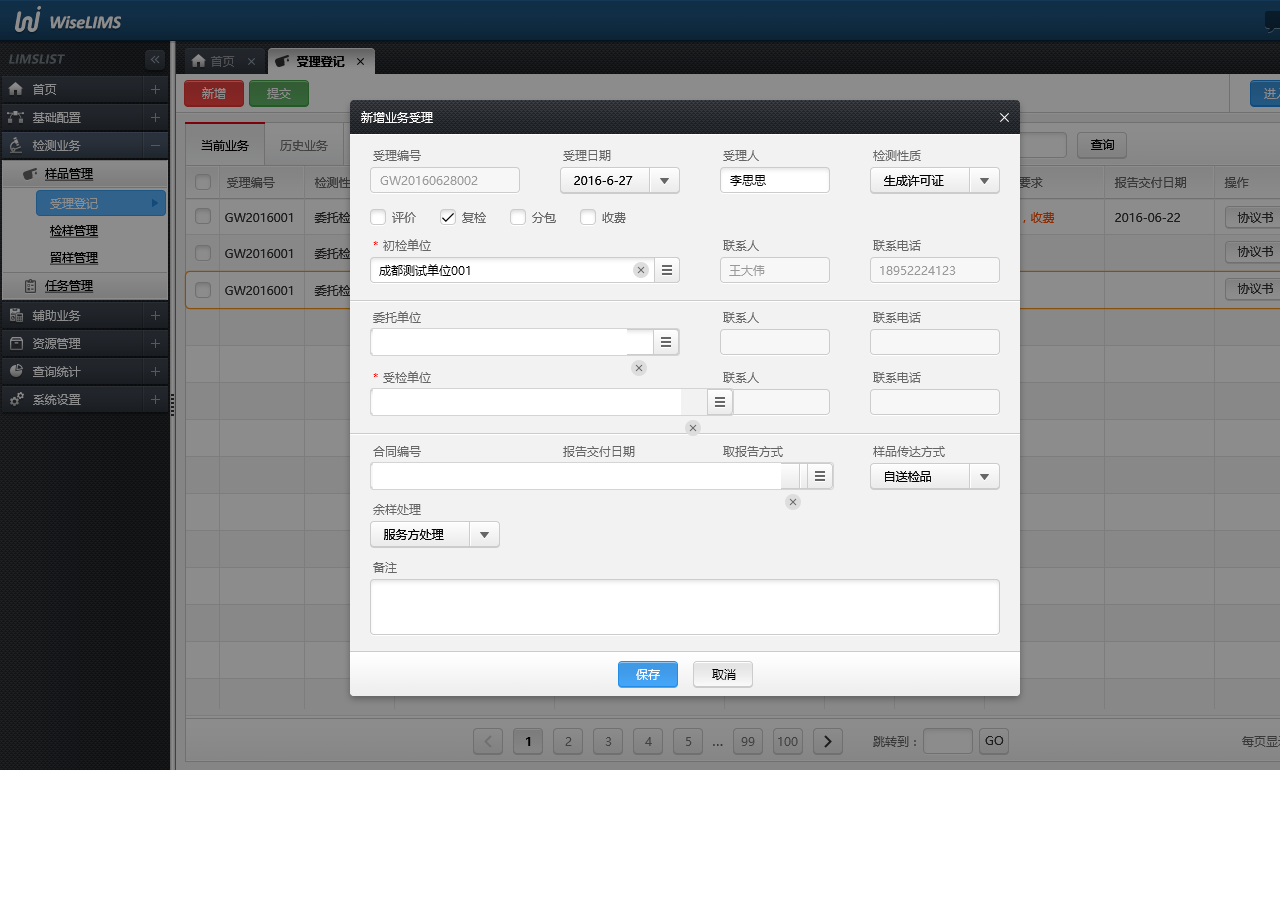
<file: components/vObjectSelector/Old ObjectSelector/demoPage.html>
<!DOCTYPE html PUBLIC "-//W3C//DTD XHTML 1.0 Transitional//EN" "http://www.w3.org/TR/xhtml1/DTD/xhtml1-transitional.dtd">
<html xmlns="http://www.w3.org/1999/xhtml">
<head>
<meta http-equiv="Content-Type" content="text/html; charset=utf-8" />
<title></title>
<link rel="stylesheet" type="text/css" href="ObjectSelector.css" />
<script type="text/javascript" src="ObjectSelector.js"></script>
<script type="text/javascript">
	window.onload = function(){
		var single_selector  = new ObjectSelector({
			id:"person_selector",   
			//ele:document.getElementsByClassName("aaa"), //必填，根据dom对象 ?? Jauery对象
			showName:["name","age","sex"],         //必填，列表查询数据库展示名称，至少需要一个值，最多支持三列的展示，与参数验证相挂钩，当宽度不够又要求展示三列，则报错不绘制	
			tableName:"person",                    //必填，搜索表名称
			sefonSql:["%35 张三",">= 35","!= 0"],  //必填，与showName参数对应的sql查询条件，没有时对应index填写 null
			selectModle:"single",    //必填，选择模式是单选 single  还是多选 ：multi
			modelType:"preview",     //必填，选择当前组件的模式，是只读状态readOnly  还是普通状态normal   还是报告打印模式preview  还是 表单设计器状态edit
			maxSelect:5,			 //选填，最多选择多少条，小于等于5，默认多选模式不限
			minSelect:2,             //选填，至少选择多少条才可以提交，默认1
			initData:null,           //选填，初始化值，如果有填写，需要验证其initData的数据格式是否满足绘制
			placeHodler:"请输入人物名称查询",
			height:null,             //选填，设置控件的初始化高度
			keyName:"请输入：" ,     //选填，多选模式下的提示语，默认中文  关键字：
			valid:{                  //选填，设置正则验证的方式
				required:true,       //选填，设置是否必填
				maxLength:20,		 //选填，设置输入框里面的最大长度
				otherReg:[           //选填，保留组件的多条正则验证能力
					{
						name:"regTelphone",
						reg:"([^,]*\),\([^,]*\),\([^,)]*\))/foo(\2,\1,\3)/g",
						errorMsg:"请输入为13位电话号码！"
					},{
						name:"regEMail",
						reg:"([^,]*\),\([^,]*\),\([^,)]*\))/foo(\2,\1,\3)/g",
						errorMsg:"请输入正确的邮箱格式！"
					}
				]
			}
		});

		var multi_selector = new  ObjectSelector({
			id:"department_selector",
			showName:["name","code"],	
			sefonSql:[null,"like CY001"],	
			tableName:"departemet",	
			readOnly:false,				
			selectModle:"multi"
		});

		var car_multi_selector = new  ObjectSelector({
			id:"car_selector",
			showName:["factory","price","size"],		
			tableName:"car",	
			readOnly:false,				
			selectModle:"multi"
		});

		document.addEventListener("click",function(e){
		　　var windowBox = document.getElementsByClassName("ObjectSelector_Selection");
			for (var i = 0; i < windowBox.length; i++) {
				windowBox[i].style.display = "none";
			}
		})
	}
</script>
</head>
<body>
	<div style="position: absolute;top: 0;bottom: 0;left: 0; right: 0;background:url('images/background.png') no-repeat;">
		<div id="person_selector" style="width: 308px;height: 26px;line-height: 26px;top: 328px;left: 370px; position: absolute;">
			
		</div>
		<div id="department_selector" style="width: 362px;height: 26px;line-height: 26px;top: 388px;left: 370px;position: absolute;" >
			
		</div>

		<div id="car_selector" style="width: 462px;height: 26px;line-height: 26px;top: 462px;left: 370px;position: absolute;" >
			
		</div>
	</div>
</body>
</file>
<file: components/vObjectSelector/Old ObjectSelector/ObjectSelector.css>
.ObjectSelector_Container {
	border:1px solid #D4D4D4;
	border-radius: 3px;
	width: 100%;
    height: 26px;
    cursor: pointer;
}

.ObjectSelector_disabled{
	cursor: not-allowed;
}

.ObjectSelector_Container .ObjectSelector_Content{
	float: left;
	min-width: 89px;
	height: 26px;
	padding-left:2px;
}

.ObjectSelector_Container .ObjectSelector_Content .ObjectSelector_Input{
	height: 24px;
    background-color: white;
    border: none;
    min-width: 89px;
    font-size: 12px;
    padding-left: 5px;
    font-family: "微软雅黑";
}

.ObjectSelector_Container .ObjectSelector_Content .ObjectSelector_Error {
	background-position:center center;
	background-image: url("images/del.png");
	background-repeat:no-repeat;
	height: 26px;
	width: 28px;
	float: right;
}

.ObjectSelector_Container .ObjectSelector_btn{
	width: 26px;
	height: 26px;
	background-image: url("images/btn.png");
	float: right;
}

/*下方带出数据*/
.ObjectSelector_Selection{
	width: 100%;
	min-height: 177px;
	font-size: 12px;
	opacity: 0.9;
	z-index: 999999;
	position: relative;
}

.ObjectSelector_Sel_Arror{
	float: left;
	width: 100%; 
	height: 7px; 
}

.ObjectSelector_Selection .ObjectSelector_Sel_Content{
	width: 100%;
	border:1px solid #D4D4D4;
	border-radius: 3px;
	min-height:170px;
	float: left;
    background-color: white;
}

.ObjectSelector_Selection .ObjectSelector_Sel_Content .ObjectSelector_Sel_Top{
	width: 100%;
	border-bottom: 1px solid #D4D4D4;
	height: 45px;
}

.ObjectSelector_Selection .ObjectSelector_Sel_Content .ObjectSelector_Sel_Top .ObjectSelector_Sel_Key{
	float: left;
	width:50px;
	text-align: center;
	font-size: 12px;
	line-height: 45px; 
	margin-left: 10px;
	overflow: hidden;
}

.ObjectSelector_Selection .ObjectSelector_Sel_Content .ObjectSelector_Sel_Top .ObjectSelector_Sel_SearchInput{
	float: left;
	height: 24px;
	line-height: 24px;
	background-color: white;
    border: solid #D4D4D4 1px;
    border-radius: 7px;
    min-width: 89px;
    font-size: 12px;
    padding-left: 5px;
    font-family: "微软雅黑";
    margin-top: 9px;
}

.ObjectSelector_Selection .ObjectSelector_Sel_Content .ObjectSelector_Sel_Top .ObjectSelector_Sel_SearchBtn{
	float: right;
	width: 48px;
	height: 24px;
	text-align: center;
	background-color: #F4F4F4;
	border:1px solid #D4D4D4;
	border-radius: 3px;
	margin-right:14px;
	margin-top: 10px;
	font-size: 12px;
	cursor: -webkit-zoom-in;
}

.ObjectSelector_Selection .ObjectSelector_Sel_Content .ObjectSelector_Sel_Middle{
	height: 170px;
	overflow-y: auto;
	overflow-x: hidden; 
}

.ObjectSelector_Selection .ObjectSelector_Sel_Content .ObjectSelector_Sel_Middle ul{
	list-style: none;
	margin: 5px 0 0 0;
    padding: 0;
}

.ObjectSelector_Selection .ObjectSelector_Sel_Content .ObjectSelector_Sel_Middle li{
	position: relative;
	height: 22px;
	line-height: 22px;
}

.ObjectSelector_Selection .ObjectSelector_Sel_Content .ObjectSelector_Sel_Middle .ObjectSelector_item{
	margin-left: 5px;
	width:325.97px;
	height: 100%;
	border:1px solid transparent;
	border-radius: 3px;
	padding-left: 5px;
	cursor: pointer;
}

.ObjectSelector_Selection .ObjectSelector_Sel_Content .ObjectSelector_Sel_Middle .ObjectSelector_item .ObjectSelector_checkBox{
	float: left;
    margin: 5px 5px 0 5px;
    cursor: pointer;
}

.ObjectSelector_Selection .ObjectSelector_Sel_Content .ObjectSelector_Sel_Middle .ObjectSelector_item:hover{
	border-color: #F29312;
}

.ObjectSelector_Selection .ObjectSelector_Sel_Content .ObjectSelector_Sel_Middle .ObjectSelector_item [class ^="ObjectSelector_item_"] {
	float: left;
	text-align: left;
	width: 40%;
}

.ObjectSelector_Selection .ObjectSelector_Sel_Content .ObjectSelector_Sel_Buttom{
	width: 100%;
	border-top: 1px solid #D4D4D4;
	height: 45px;
}

.ObjectSelector_Selection .ObjectSelector_Sel_Content .ObjectSelector_Sel_Buttom .ObjectSelector_Sel_SubmitBtn{
	width:60px;
	height: 24px;
	border:1px solid #3A97E6;
	border-radius: 3px;
	background-color: #419EEE;
	color: white;
	font-size: 12px;
	float: left;
	margin-left: 30%;
	margin-top: 9px;
	text-align: center;
	line-height: 24px;
	cursor: pointer;
}

.ObjectSelector_Selection .ObjectSelector_Sel_Content .ObjectSelector_Sel_Buttom .ObjectSelector_Sel_CancelBtn{
	width:60px;
	height: 24px;
	border:1px solid #D4D4D4;
	border-radius: 3px;
	background-color: #EDEDED;
	color: white;
	font-size: 12px;
	float: left;
	margin-left: 10%;
	margin-top: 9px;
	text-align: center;
	line-height: 24px;
	cursor: pointer;
}
</file>
